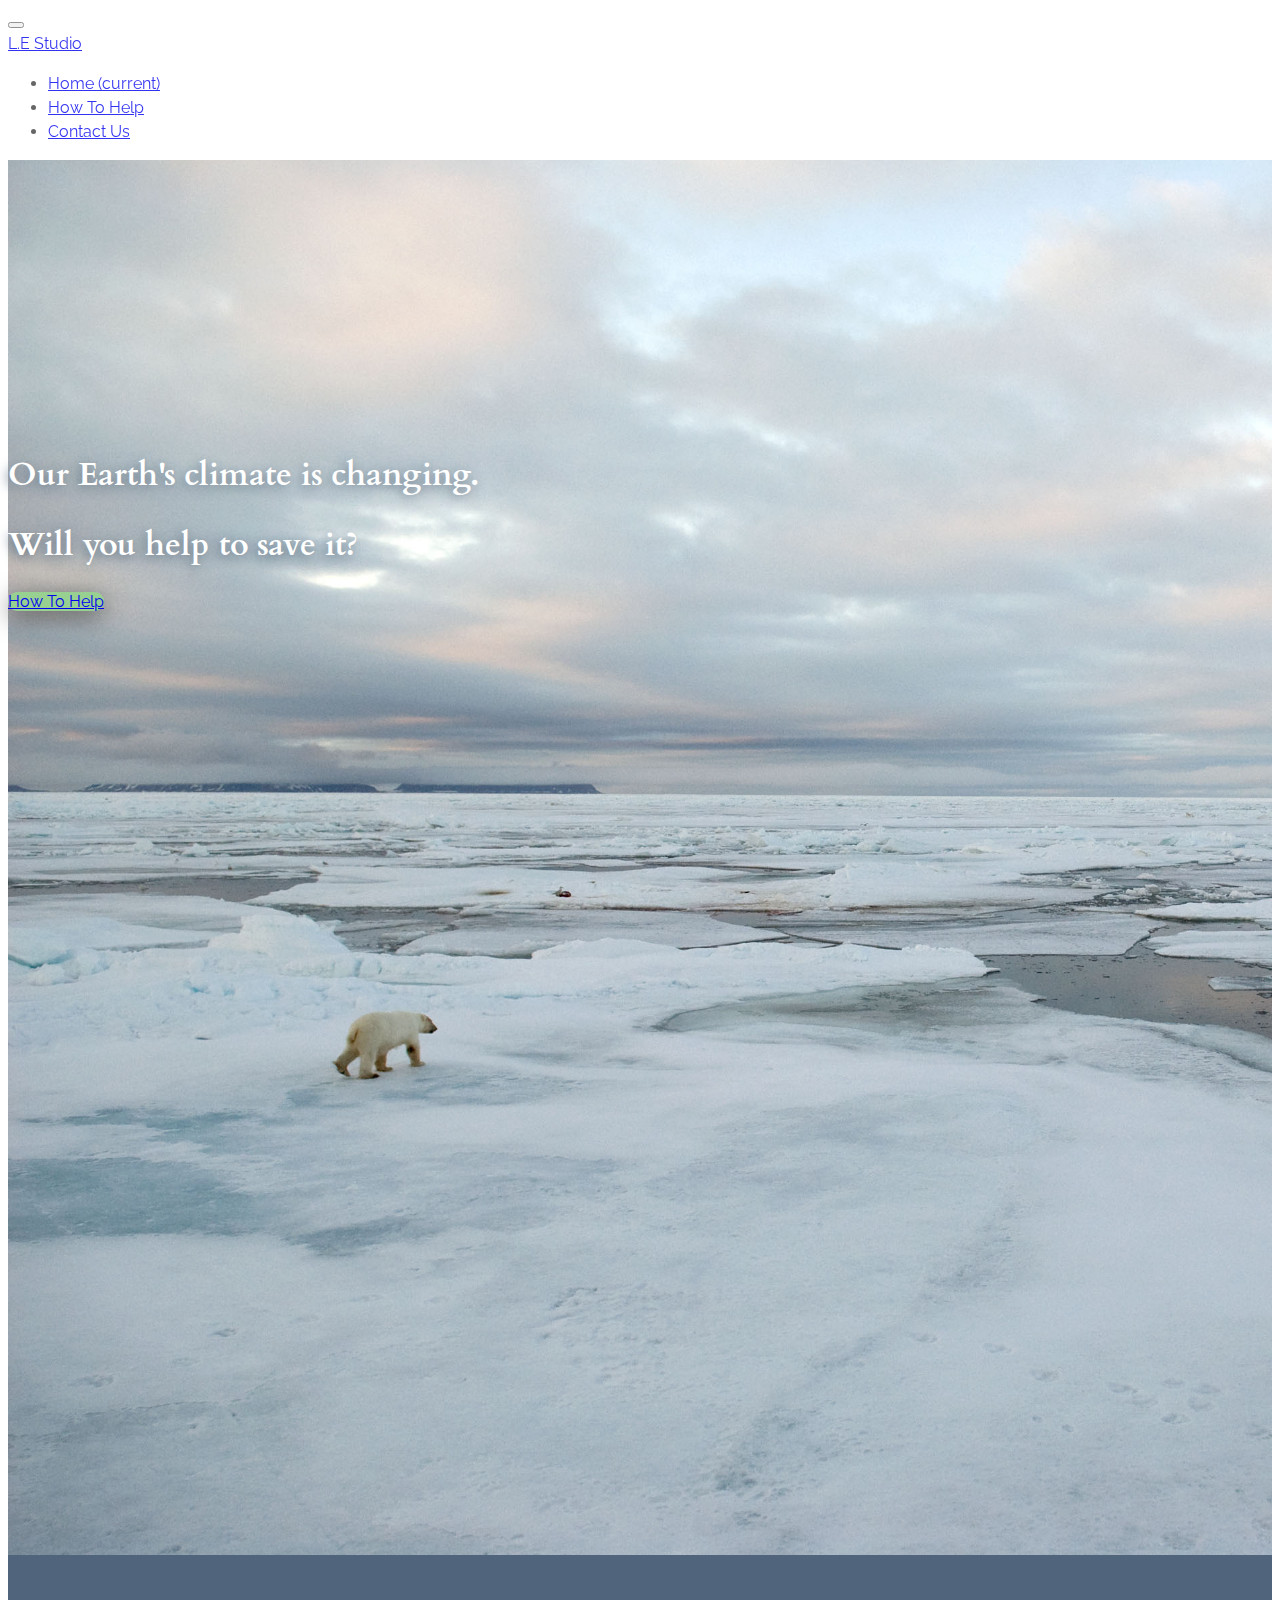
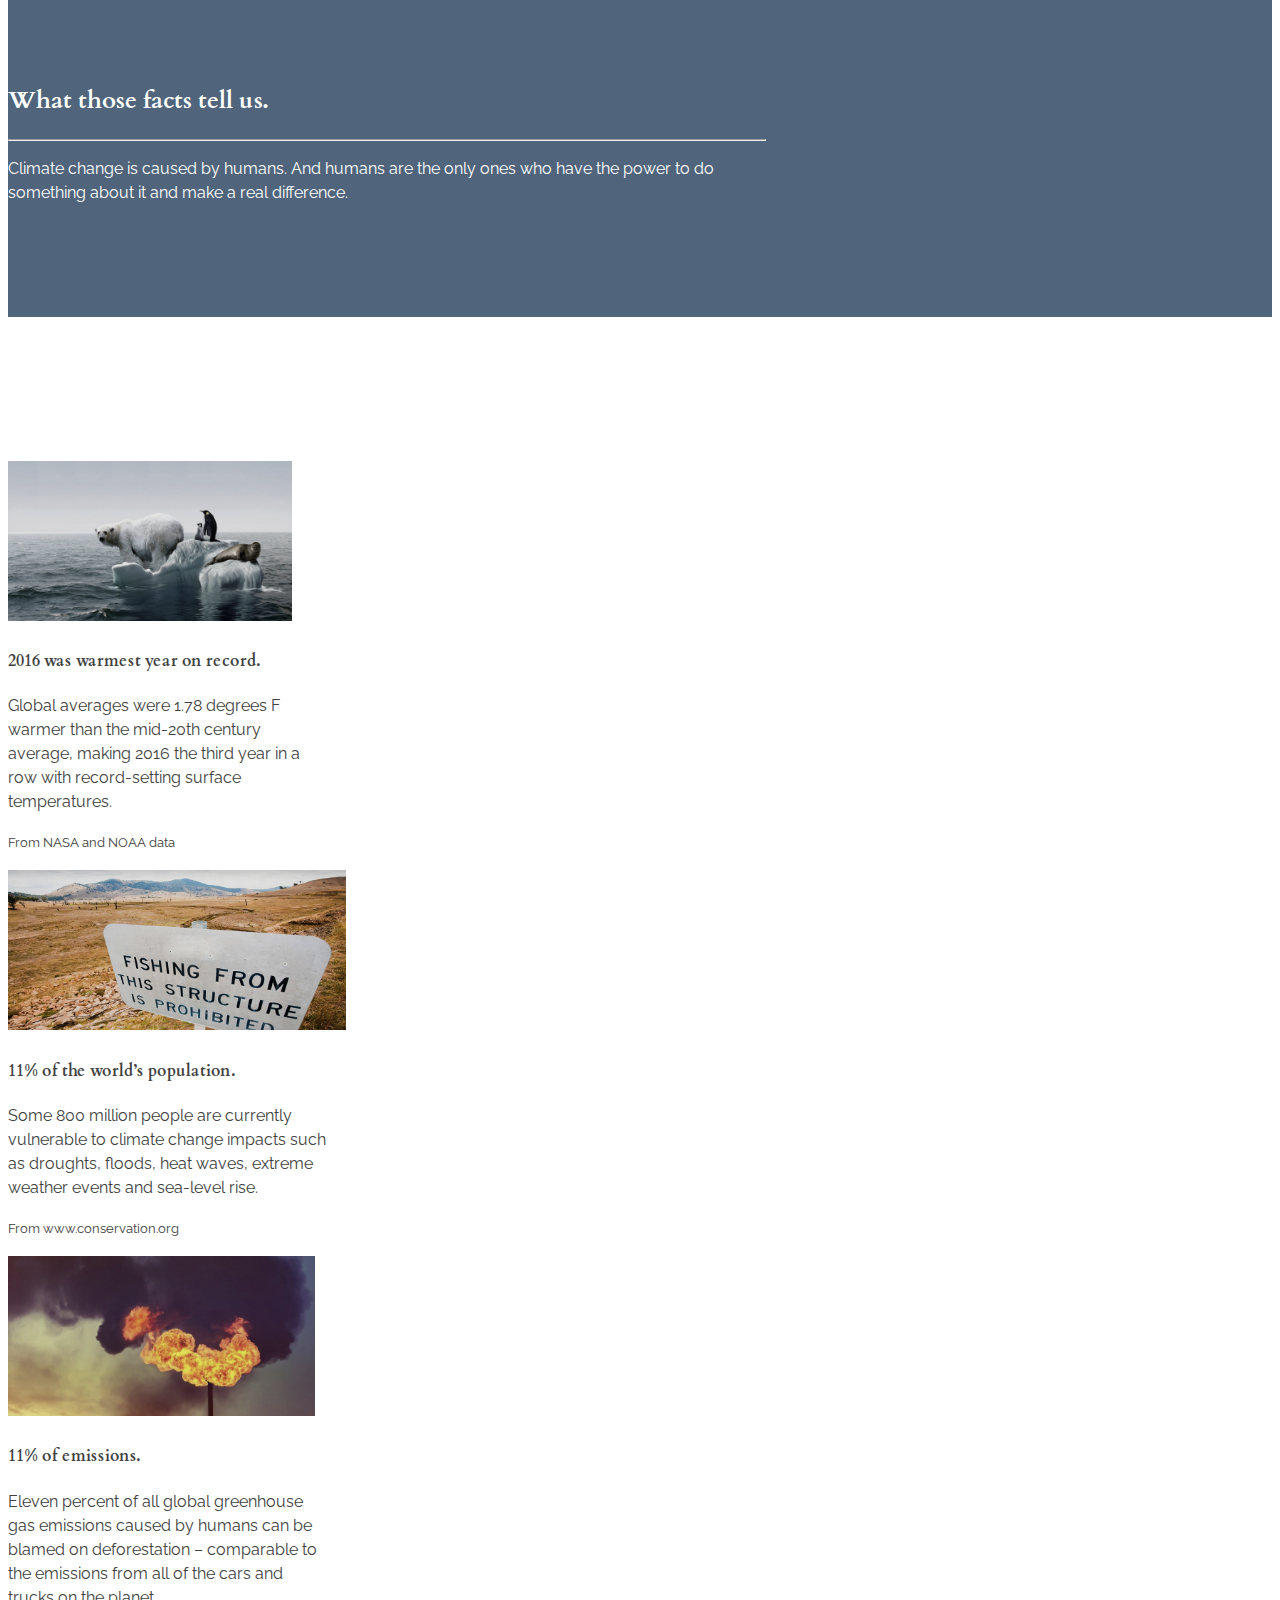
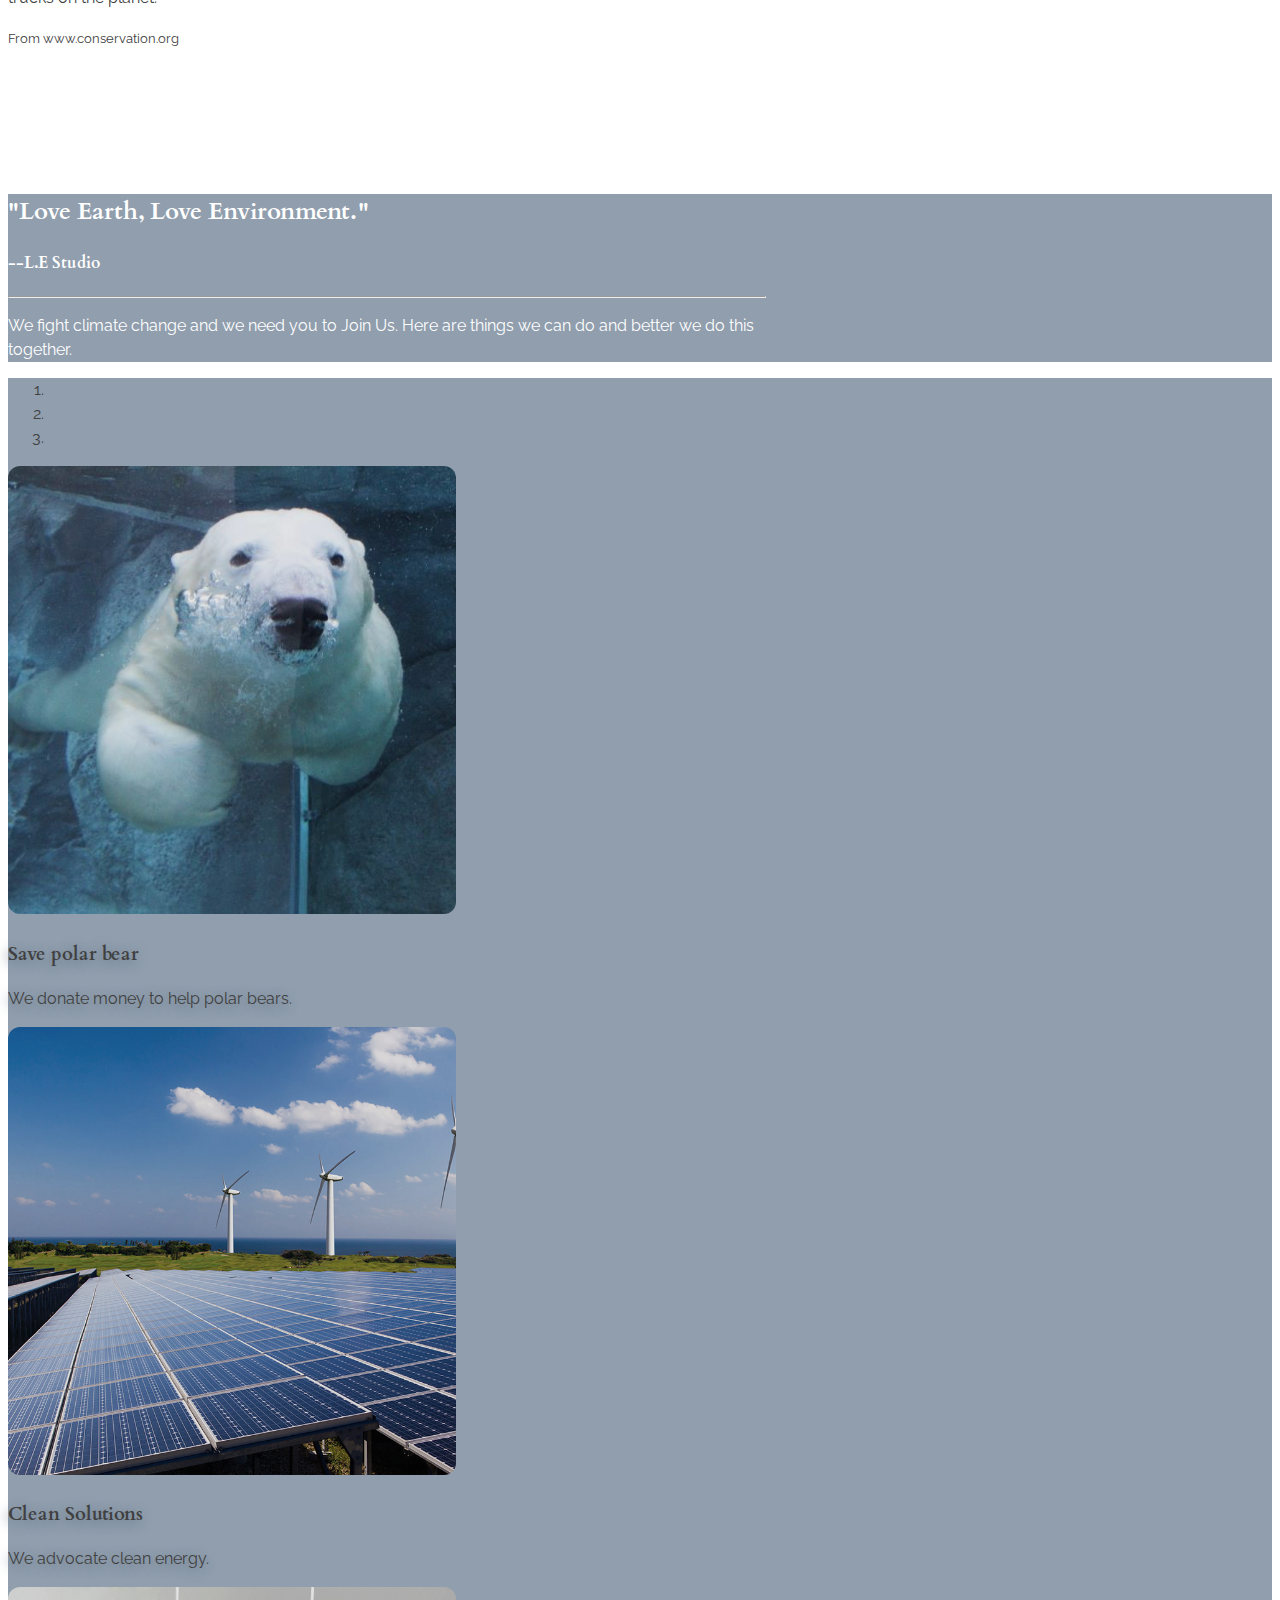
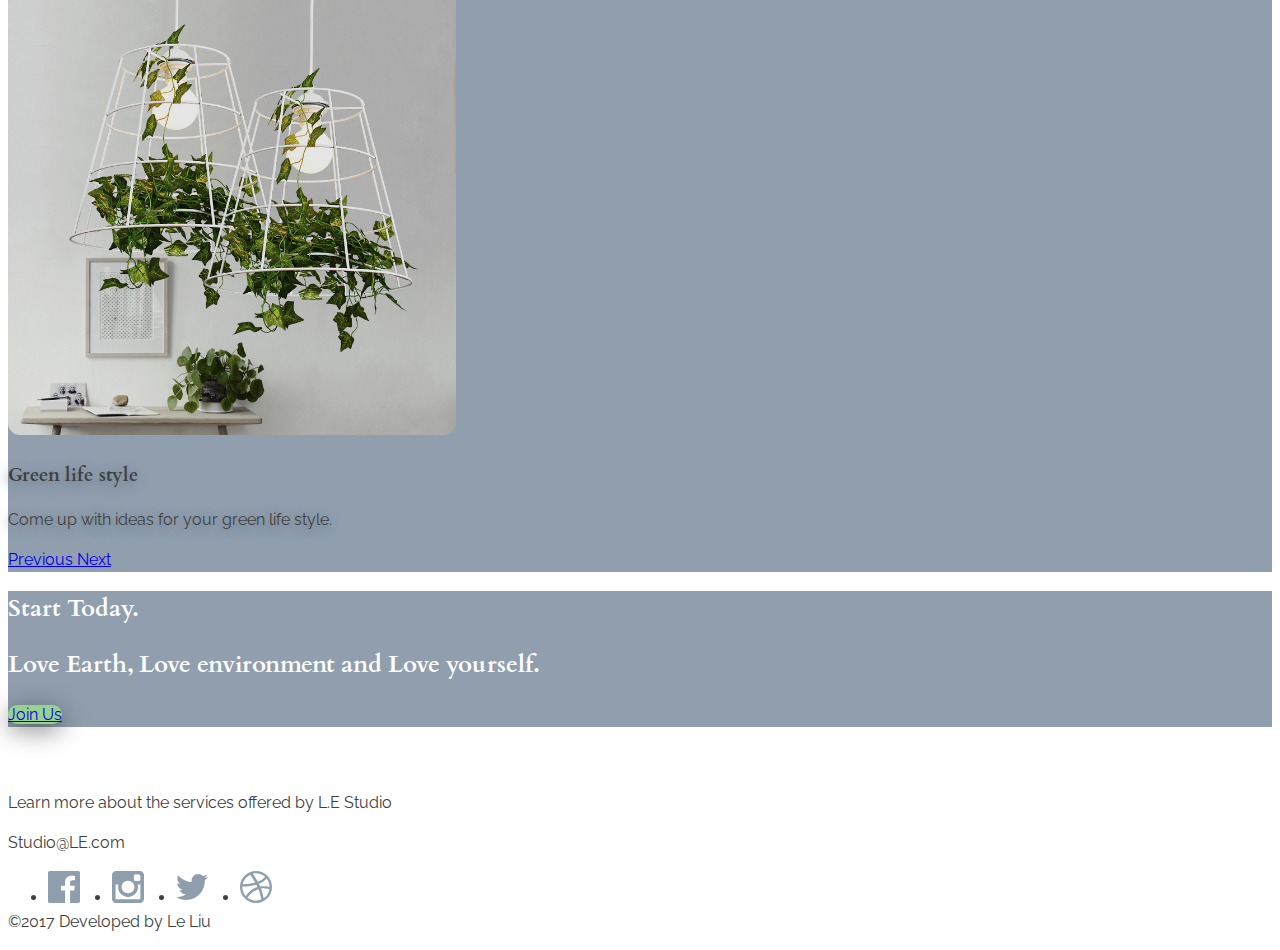
<file: index.html>
<!DOCTYPE html>

<html lang="en">

<head>

    <meta charset="UTF-8">

    <meta name="viewport" content="width=device-width, initial-scale=1, shrink-to-fit=no">

    <title>Bootstrap Template</title>
    <link rel="stylesheet" href="https://maxcdn.bootstrapcdn.com/bootstrap/4.0.0-beta.3/css/bootstrap.min.css" integrity="sha384-Zug+QiDoJOrZ5t4lssLdxGhVrurbmBWopoEl+M6BdEfwnCJZtKxi1KgxUyJq13dy" crossorigin="anonymous">
    <!--    relative link insread of internal style-->
    <link rel="stylesheet" href="css/main.css">
    <link href="https://fonts.googleapis.com/css?family=Cardo:400|Raleway" rel="stylesheet">

</head>

<body>

    <header>

        <nav class="navbar navbar-expand-sm navbar-light bg-light fixed-top rounded">
            <button class="navbar-toggler" type="button" data-toggle="collapse" data-target="#collapsemenu" aria-controls="navbarNavAltMarkup" aria-expanded="false" aria-label="Toggle navigation">
    <span class="navbar-toggler-icon"></span>
  </button>

            <div class="collapse navbar-collapse" id="collapsemenu">
                <a class='navbar-brand mr-auto' href="#">L.E Studio</a>
                <ul class="navbar-nav ml-auto">

                    <li class="nav-item active">
                        <a class="nav-link" href="#">Home <span class="sr-only">(current)</span></a>
                    </li>
                    <li class="nav-item">
                        <a class="nav-link" href="help.html">How To Help</a>
                    </li>
                    <li class="nav-item">
                        <a class="nav-link" href="contact.html">Contact Us</a>
                    </li>
                </ul>
            </div>
        </nav>

    </header>

    <main>
        <!--    openning   jumbotron-->
        <div class="jumbotron openning text-center">
            <h1 class="display-5">
                Our Earth's climate is changing.</h1>
            <h1 class="display-5">Will you help to save it?</h1>
            <p class="lead">
                <a class="btn btn-primary btn-lg join-button" href="help.html" role="button">How To Help</a>
            </p>
        </div>
        <!--why we care-->

        <div class="jumbotron jumbotron-fluid text-center jm-facts">
            <div class="container">
                <h2>What those facts tell us.</h2>
                <hr class="my-4">
                <p class="lead">Climate change is caused by humans. And humans are the only ones who have the power to do something about it and make a real difference.</p>

            </div>
        </div>
        <!--      Facts about climate change  -->
        <div class="card-deck mb-4 m-auto">
            <div class="card m-auto">
                <img class="card-img-top" src="./img/Global-worming.jpg" alt="Card image cap">
                <div class="card-body">
                    <h4 class="card-title">2016 was warmest year on record.</h4>
                    <p class="card-text">
                        Global averages were 1.78 degrees F warmer than the mid-20th century average, making 2016 the third year in a row with record-setting surface temperatures.</p>
                    <p class="card-text"><small class="text-muted">From NASA and NOAA data</small></p>
                </div>
            </div>
            <div class="card m-auto">
                <img class="card-img-top" src="./img/globalwarming-people.jpg" alt="Card image cap">
                <div class="card-body">
                    <h4 class="card-title">11% of the world’s population.</h4>
                    <p class="card-text">Some 800 million people are currently vulnerable to climate change impacts such as droughts, floods, heat waves, extreme weather events and sea-level rise.</p>
                    <p class="card-text"><small class="text-muted">From www.conservation.org</small></p>
                </div>
            </div>
            <div class="card m-auto">
                <img class="card-img-top" src="./img/carbon-emissions.jpg" alt="Card image cap">
                <div class="card-body">
                    <h4 class="card-title">11% of emissions.</h4>
                    <p class="card-text">Eleven percent of all global greenhouse gas emissions caused by humans can be blamed on deforestation – comparable to the emissions from all of the cars and trucks on the planet.</p>
                    <p class="card-text"><small class="text-muted">From www.conservation.org</small></p>
                </div>
            </div>
        </div>
        <!--   about us-->
        <div class="jumbotron jumbotron-fluid mb-0 mt-4 text-center jm-about">
            <div class="container">
                <h2>"Love Earth, Love Environment."</h2>
                <h4 class="text-right">--L.E Studio</h4>
                <hr class="my-4">
                <p class="lead">We fight climate change and we need you to Join Us. Here are things we can do and better we do this together. </p>
            </div>
        </div>

        <!--   carousel-->
        <div id="carouselExampleIndicators" class="carousel slide m-auto pb-5" data-ride="carousel">
            <ol class="carousel-indicators">
                <li data-target="#carouselExampleIndicators" data-slide-to="0" class="active"></li>
                <li data-target="#carouselExampleIndicators" data-slide-to="1"></li>
                <li data-target="#carouselExampleIndicators" data-slide-to="2"></li>
            </ol>
            <div class="carousel-inner">
                <div class="carousel-item active">
                    <img class="d-block m-auto" src="./img/polar-bear-swimming.jpg" alt="First slide">
                    <div class="carousel-caption d-md-block pb-0">
                        <h3>Save polar bear</h3>
                        <p>We donate money to help polar bears.</p>
                    </div>
                </div>
                <div class="carousel-item">
                    <img class="d-block m-auto" src="./img/CleanEnergy.jpg" alt="Second slide">
                    <div class="carousel-caption d-md-block pb-0">
                        <h3>Clean Solutions</h3>
                        <p>We advocate clean energy.</p>
                    </div>
                </div>
                <div class="carousel-item">
                    <img class="d-block m-auto" src="./img/Plant-Pendant-Lights.jpg" alt="Third slide">
                    <div class="carousel-caption d-md-block pb-0">
                        <h3>Green life style</h3>
                        <p>Come up with ideas for your green life style.</p>
                    </div>
                </div>
            </div>
            <a class="carousel-control-prev" href="#carouselExampleIndicators" role="button" data-slide="prev">
                <span class="carousel-control-prev-icon" aria-hidden="true"></span>
                <span class="sr-only">Previous</span>
            </a>
            <a class="carousel-control-next" href="#carouselExampleIndicators" role="button" data-slide="next">
                <span class="carousel-control-next-icon" aria-hidden="true"></span>
                <span class="sr-only">Next</span>
            </a>
        </div>
        <!--    ending   jumbotron-->
        <div class="jumbotron text-center mb-0 jm-ending">
            <h2 class="display-6">
                Start Today.</h2>
            <h2 class="display-6">Love Earth, Love environment and Love yourself.</h2>
            <p class="lead">
                <a class="btn btn-primary btn-lg join-button" href="contact.html" role="button">Join Us</a>
            </p>
        </div>
    </main>

    <footer class="mb-4">
        <div class="container">
            <div class="row">
                <div class="col-sm-8">
                    <p>Learn more about the services offered by L.E Studio</p>
                    <p>Studio@LE.com</p>
                </div>
                <div class="col-sm-4 pr-0">
                    <ul class="social-link list-unstyled">
                        <li>
                            <a href="https://www.facebook.com">
                                <img class="iconic" data-src="./img/social-facebook-md.svg" alt="Facebook">
                            </a>
                        </li>
                        <li>
                            <a href="https://www.instagram.com">
                                <img class="iconic" data-src="./img/social-instagram-md.svg" alt="Instagram">
                            </a>
                        </li>
                        <li>
                            <a href="https://twitter.com">
                                <img class="iconic" data-src="./img/social-twitter-md.svg" alt="Twitter">
                            </a>
                        </li>
                        <li>
                            <a href="https://dribbble.com">
                                <img class="iconic" data-src="./img/social-dribbble-md.svg" alt="Dribbble">
                            </a>
                        </li>
                    </ul>
                    <p class="copyright mt-4">&copy;<time datetime="2017">2017</time> Developed by Le Liu</p>
                </div>
            </div>
        </div>


    </footer>
    <script src="./js/iconic.min.js"></script>
    <script src="https://code.jquery.com/jquery-3.2.1.slim.min.js" integrity="sha384-KJ3o2DKtIkvYIK3UENzmM7KCkRr/rE9/Qpg6aAZGJwFDMVNA/GpGFF93hXpG5KkN" crossorigin="anonymous"></script>
    <script src="https://cdnjs.cloudflare.com/ajax/libs/popper.js/1.12.9/umd/popper.min.js" integrity="sha384-ApNbgh9B+Y1QKtv3Rn7W3mgPxhU9K/ScQsAP7hUibX39j7fakFPskvXusvfa0b4Q" crossorigin="anonymous"></script>
    <script src="https://maxcdn.bootstrapcdn.com/bootstrap/4.0.0-beta.3/js/bootstrap.min.js" integrity="sha384-a5N7Y/aK3qNeh15eJKGWxsqtnX/wWdSZSKp+81YjTmS15nvnvxKHuzaWwXHDli+4" crossorigin="anonymous"></script>
    <script src="js/main.js"></script>
</body>
  
</html>
</file>
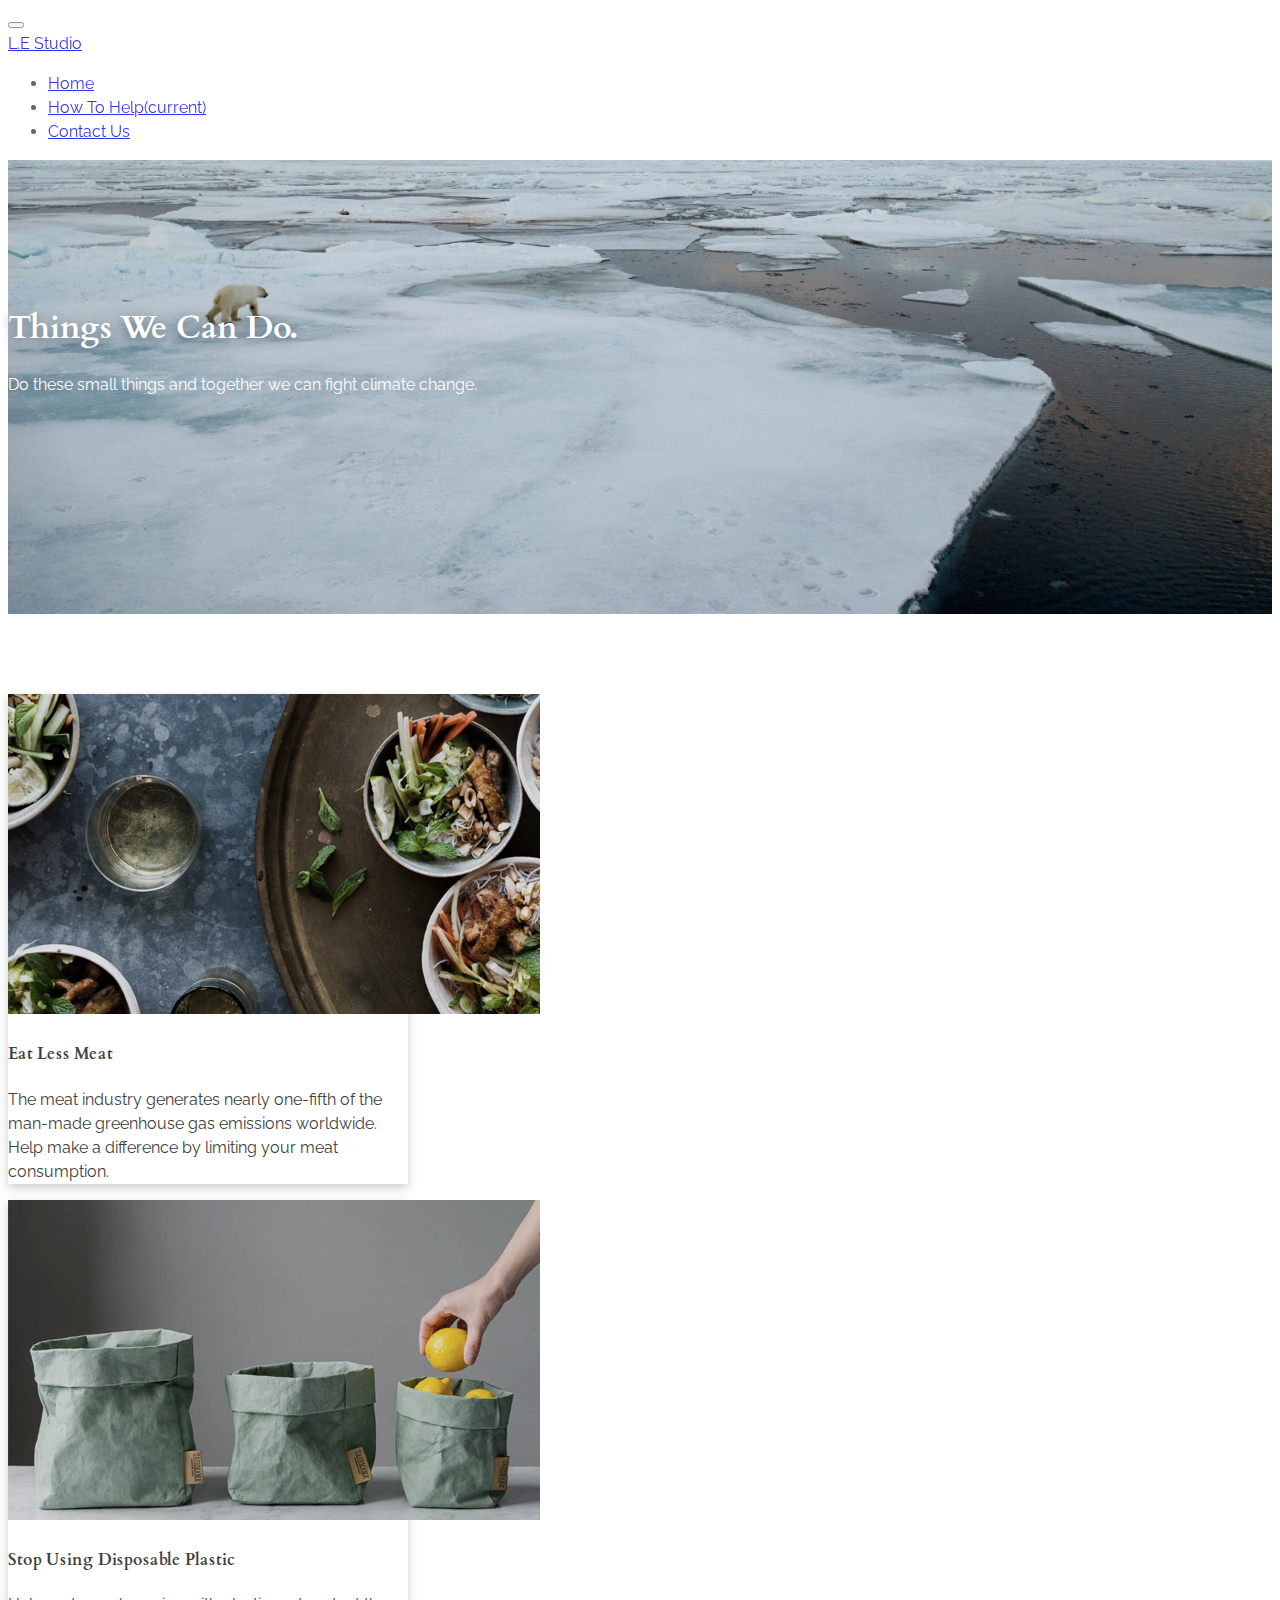
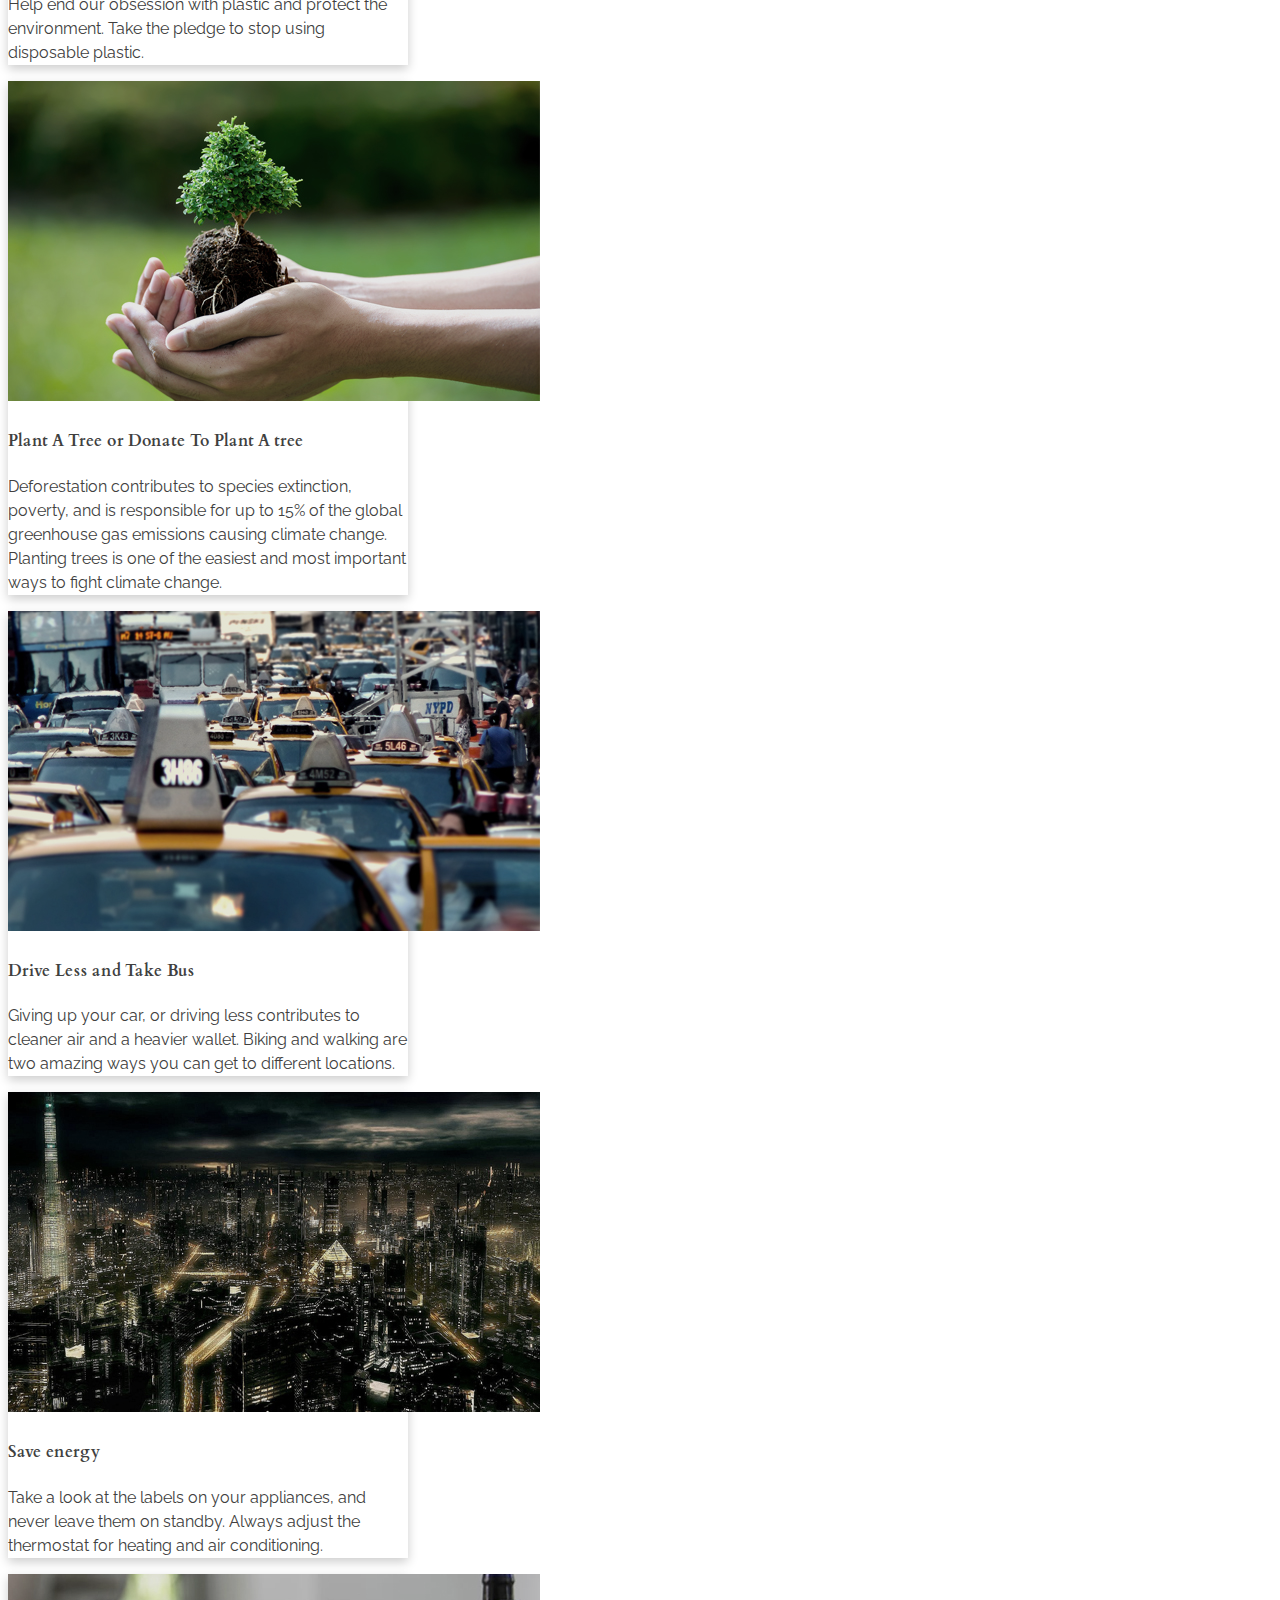
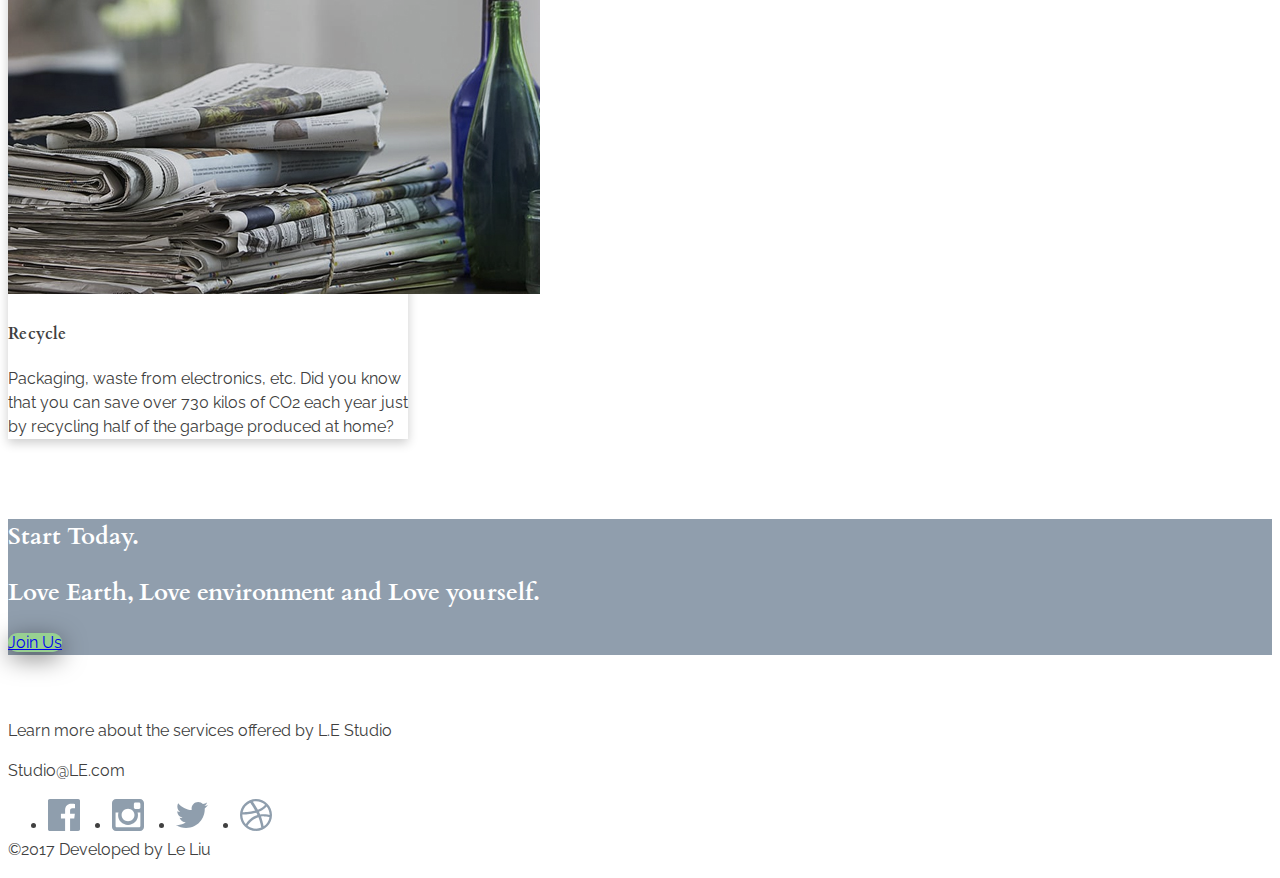
<file: help.html>
<!DOCTYPE html>

<html lang="en">

<head>

    <meta charset="UTF-8">

    <meta name="viewport" content="width=device-width, initial-scale=1, shrink-to-fit=no">

    <title>Bootstrap Template</title>
    <link rel="stylesheet" href="https://maxcdn.bootstrapcdn.com/bootstrap/4.0.0-beta.3/css/bootstrap.min.css" integrity="sha384-Zug+QiDoJOrZ5t4lssLdxGhVrurbmBWopoEl+M6BdEfwnCJZtKxi1KgxUyJq13dy" crossorigin="anonymous">
    <!--    relative link insread of internal style-->
    <link rel="stylesheet" href="css/main.css">
    <link href="https://fonts.googleapis.com/css?family=Cardo:400|Raleway" rel="stylesheet">

</head>

<body>

    <header>
       
  <nav class="navbar navbar-expand-sm navbar-light bg-light fixed-top rounded">
  <button class="navbar-toggler" type="button" data-toggle="collapse" data-target="#collapsemenu" aria-controls="navbarNavAltMarkup" aria-expanded="false" aria-label="Toggle navigation">
    <span class="navbar-toggler-icon"></span>
  </button>

  <div class="collapse navbar-collapse" id="collapsemenu">
   <a class='navbar-brand mr-auto' href="index.html">L.E Studio</a>
    <ul class="navbar-nav ml-auto">
     
      <li class="nav-item">
        <a class="nav-link" href="index.html">Home</a>
      </li>
      <li class="nav-item active">
       <a class="nav-link" href="#">How To Help<span class="sr-only">(current)</span></a>
      </li>
      <li class="nav-item">
        <a class="nav-link" href="contact.html">Contact Us</a>
      </li>
    </ul>
  </div>
</nav>

    </header>

    <main>
<!--    openning   jumbotron-->
        <div class="jumbotron openning text-center openning-secondary mb-0">
        <div class="container"><h1 class="display-5">
      Things We Can Do.</h1>
  <p class="lead">
Do these small things and together we can fight climate change.
  </p></div>
  
</div>
    
    <div class="card-columns m-auto">
  <div class="card">
    <img class="card-img-top" src="./img/eat-less-meat.jpg" alt="Card image cap">
    <div class="card-body">
      <h4 class="card-title">Eat Less Meat</h4>
      <p class="card-text">The meat industry generates nearly one-fifth of the man-made greenhouse gas emissions worldwide. Help make a difference by limiting your meat consumption.</p>
    </div>
  </div>
  
  <div class="card">
    <img class="card-img-top" src="./img/paper-bag.jpg" alt="Card image cap">
    <div class="card-body">
      <h4 class="card-title">Stop Using Disposable Plastic</h4>
      <p class="card-text">Help end our obsession with plastic and protect the environment. Take the pledge to stop using disposable plastic.</p>
    </div>
  </div>
  <div class="card">
   <img class="card-img-top" src="./img/tree.jpg" alt="Card image cap">
    <div class="card-body">
      <h4 class="card-title">Plant A Tree or Donate To Plant A tree </h4>
      <p class="card-text">Deforestation contributes to species extinction, poverty, and is responsible for up to 15% of the global greenhouse gas emissions causing climate change. Planting trees is one of the easiest and most important ways to fight climate change.</p>
    </div>
  </div>
 
  <div class="card">
   <img class="card-img-top" src="./img/traffic.jpg" alt="Card image cap">
    <div class="card-body">
      <h4 class="card-title">Drive Less and Take Bus</h4>
      <p class="card-text">Giving up your car, or driving less contributes to cleaner air and a heavier wallet. Biking and walking are two amazing ways you can get to different locations.</p>
    </div>
  </div>
  <div class="card">
   <img class="card-img-top" src="./img/save-energy.jpg" alt="Card image cap">
    <div class="card-body">
      <h4 class="card-title">Save energy</h4>
      <p class="card-text">Take a look at the labels on your appliances, and never leave them on standby. Always adjust the thermostat for heating and air conditioning. </p>
    </div>
  </div>
  <div class="card">
   <img class="card-img-top" src="./img/recycle.jpg" alt="Card image cap">
    <div class="card-body">
      <h4 class="card-title">Recycle</h4>
      <p class="card-text">Packaging, waste from electronics, etc. Did you know that you can save over 730 kilos of CO2 each year just by recycling half of the garbage produced at home?</p>
    </div>
  </div>

</div>

   <div class="jumbotron text-center mb-0 jm-ending">
  <h2 class="display-6">
      Start Today.</h2>
  <h2 class="display-6">Love Earth, Love environment and Love yourself.</h2>
  <p class="lead">
    <a class="btn btn-primary btn-lg join-button" href="contact.html" role="button">Join Us</a>
  </p>
</div>
    </main>

    <footer class="mb-4">
       <div class="container">
           <div class="row">
               <div class="col-sm-8"><p>Learn more about the services offered by L.E Studio</p>
        <p>Studio@LE.com</p></div>
               <div class="col-sm-4 pr-0">
                   <ul class="social-link list-unstyled">
            <li>
                <a href="https://www.facebook.com">
                    <img class="iconic" data-src="./img/social-facebook-md.svg" alt="Facebook">
                </a>
            </li>
            <li>
                <a href="https://www.instagram.com">
                    <img class="iconic" data-src="./img/social-instagram-md.svg" alt="Instagram">
                </a>
            </li>
            <li>
                <a href="https://twitter.com">
                    <img class="iconic" data-src="./img/social-twitter-md.svg" alt="Twitter">
                </a>
            </li>
            <li>
                <a href="https://dribbble.com">
                    <img class="iconic" data-src="./img/social-dribbble-md.svg" alt="Dribbble">
                </a>
            </li>
        </ul>
        <p class="copyright mt-4">&copy;<time datetime="2017">2017</time> Developed by Le Liu</p>
               </div>
           </div>
       </div>
        

    </footer>
    <script src="./js/iconic.min.js"></script>
    <script src="https://code.jquery.com/jquery-3.2.1.slim.min.js" integrity="sha384-KJ3o2DKtIkvYIK3UENzmM7KCkRr/rE9/Qpg6aAZGJwFDMVNA/GpGFF93hXpG5KkN" crossorigin="anonymous"></script>
<script src="https://cdnjs.cloudflare.com/ajax/libs/popper.js/1.12.9/umd/popper.min.js" integrity="sha384-ApNbgh9B+Y1QKtv3Rn7W3mgPxhU9K/ScQsAP7hUibX39j7fakFPskvXusvfa0b4Q" crossorigin="anonymous"></script>
<script src="https://maxcdn.bootstrapcdn.com/bootstrap/4.0.0-beta.3/js/bootstrap.min.js" integrity="sha384-a5N7Y/aK3qNeh15eJKGWxsqtnX/wWdSZSKp+81YjTmS15nvnvxKHuzaWwXHDli+4" crossorigin="anonymous"></script>
    <script src="js/main.js"></script>
</body>
  
</html>
</file>
<file: css/main.css>
@charset "UTF-8";
body {
  font-size: 16px;
  font-family: "Raleway", ‘Trebuchet MS’, "Helvetica", "Arial", sans-serif;
  line-height: 1.5;
  color: #404040; }
  body h1,
  body h2,
  body h3,
  body h4 {
    font-family: Cardo, ‘Palatino Linotype’, "Times New Roman", "Georgia", serif; }

.navbar {
  opacity: 0.8; }

.openning {
  height: 95vh;
  background-image: url(../img/mid_228487.jpg);
  background-size: cover;
  color: white;
  padding: 30vh 0;
  margin-bottom: 0; }
  .openning h1 {
    text-shadow: -2px 3px 12px #617384; }

.join-button {
  margin-top: 2rem;
  width: 12rem;
  border-radius: 32px;
  background-color: #98d091;
  border: none;
  transition: 0.4s;
  box-shadow: 0 6px 25px 0 rgba(0, 0, 0, 0.5); }
  .join-button:hover {
    background-color: #7dbd75;
    box-shadow: 0 6px 15px 0 rgba(0, 0, 0, 0.5); }

.jm-facts {
  background-color: #50657c;
  color: white; }

.social-link li {
  float: left;
  margin-right: 2rem; }

.copyright {
  clear: both; }

.card-deck {
  max-width: 70rem; }
  .card-deck .card {
    max-width: 20rem;
    transition: 0.6s ease-in-out; }
    .card-deck .card:hover {
      box-shadow: 0 6px 25px 0 rgba(0, 0, 0, 0.5);
      filter: saturate(100%) brightness(110%) grayscale(0.1); }
    .card-deck .card .card-img-top {
      height: 10rem;
      filter: saturate(110%) brightness(90%) grayscale(0.3); }

.jm-about {
  background-color: #909ead;
  color: white; }

#carouselExampleIndicators {
  background-color: #909ead; }
  #carouselExampleIndicators img {
    width: 100%;
    filter: saturate(120%) brightness(90%) grayscale(0.3);
    border-radius: 12px; }
  #carouselExampleIndicators .carousel-caption {
    text-shadow: -2px 3px 12px #617384; }

.jm-ending {
  background-color: #909ead;
  color: white; }

footer .row {
  margin-top: 4rem; }

.iconic {
  transition: 0.4s ease-in-out; }
  .iconic * {
    fill: #8f9ead; }
  .iconic:hover {
    transform: scale(1.2); }
    .iconic:hover * {
      fill: #85b37f; }

.openning-secondary {
  padding-top: 7rem;
  height: 8vh;
  margin-bottom: 5rem !important;
  background-position: bottom; }

.card-columns {
  margin-bottom: 5rem !important;
  width: 90%; }
  .card-columns .card {
    max-width: 25rem;
    transition: 0.6s ease-in-out;
    box-shadow: 0 4px 10px 0 rgba(0, 0, 0, 0.2); }
    .card-columns .card .card-img-top {
      filter: saturate(90%) brightness(90%) grayscale(0.2);
      transition: 0.4s; }
    .card-columns .card:hover {
      box-shadow: 0 6px 15px 0 rgba(0, 0, 0, 0.5);
      z-index: 200; }
      .card-columns .card:hover .card-img-top {
        filter: saturate(110%) brightness(110%) grayscale(0.3); }

.submit-button {
  width: 12rem;
  border-radius: 32px;
  background-color: #98d091;
  border: none;
  transition: 0.4s;
  box-shadow: 0 2px 15px 0 rgba(0, 0, 0, 0.2); }
  .submit-button:hover {
    background-color: #7dbd75;
    box-shadow: 0 2px 8px 0 rgba(0, 0, 0, 0.3); }

.form-control {
  border-bottom: 2px solid #ced4da; }
  .form-control:focus {
    box-shadow: 0 0 0 0.2rem rgba(168, 170, 173, 0);
    border-color: #ced4da;
    border-bottom: 2px solid #97d090; }

#map {
  height: 25rem;
  margin-top: 2rem; }

/***********************************************
                MEDIA QUERIES
***********************************************/
@media all and (min-width: 501px) and (max-width: 750px) {
  #carouselExampleIndicators img {
    width: 28rem; } }
@media all and (min-width: 570px) {
  .contact {
    margin-bottom: 8rem !important; }

  #map {
    height: 86%;
    margin-top: 0; } }
@media all and (min-width: 751px) {
  #carouselExampleIndicators img {
    width: 28rem; }

  .jm-about .container,
  .jm-ending .container,
  .jm-facts .container,
  .openning-secondary .container {
    max-width: 60%;
    margin-top: 2rem; }

  .jm-facts {
    margin-bottom: 9rem;
    padding: 6rem 0; }

  .jm-about {
    margin-top: 9rem !important; } }

/*# sourceMappingURL=main.css.map */
</file>
